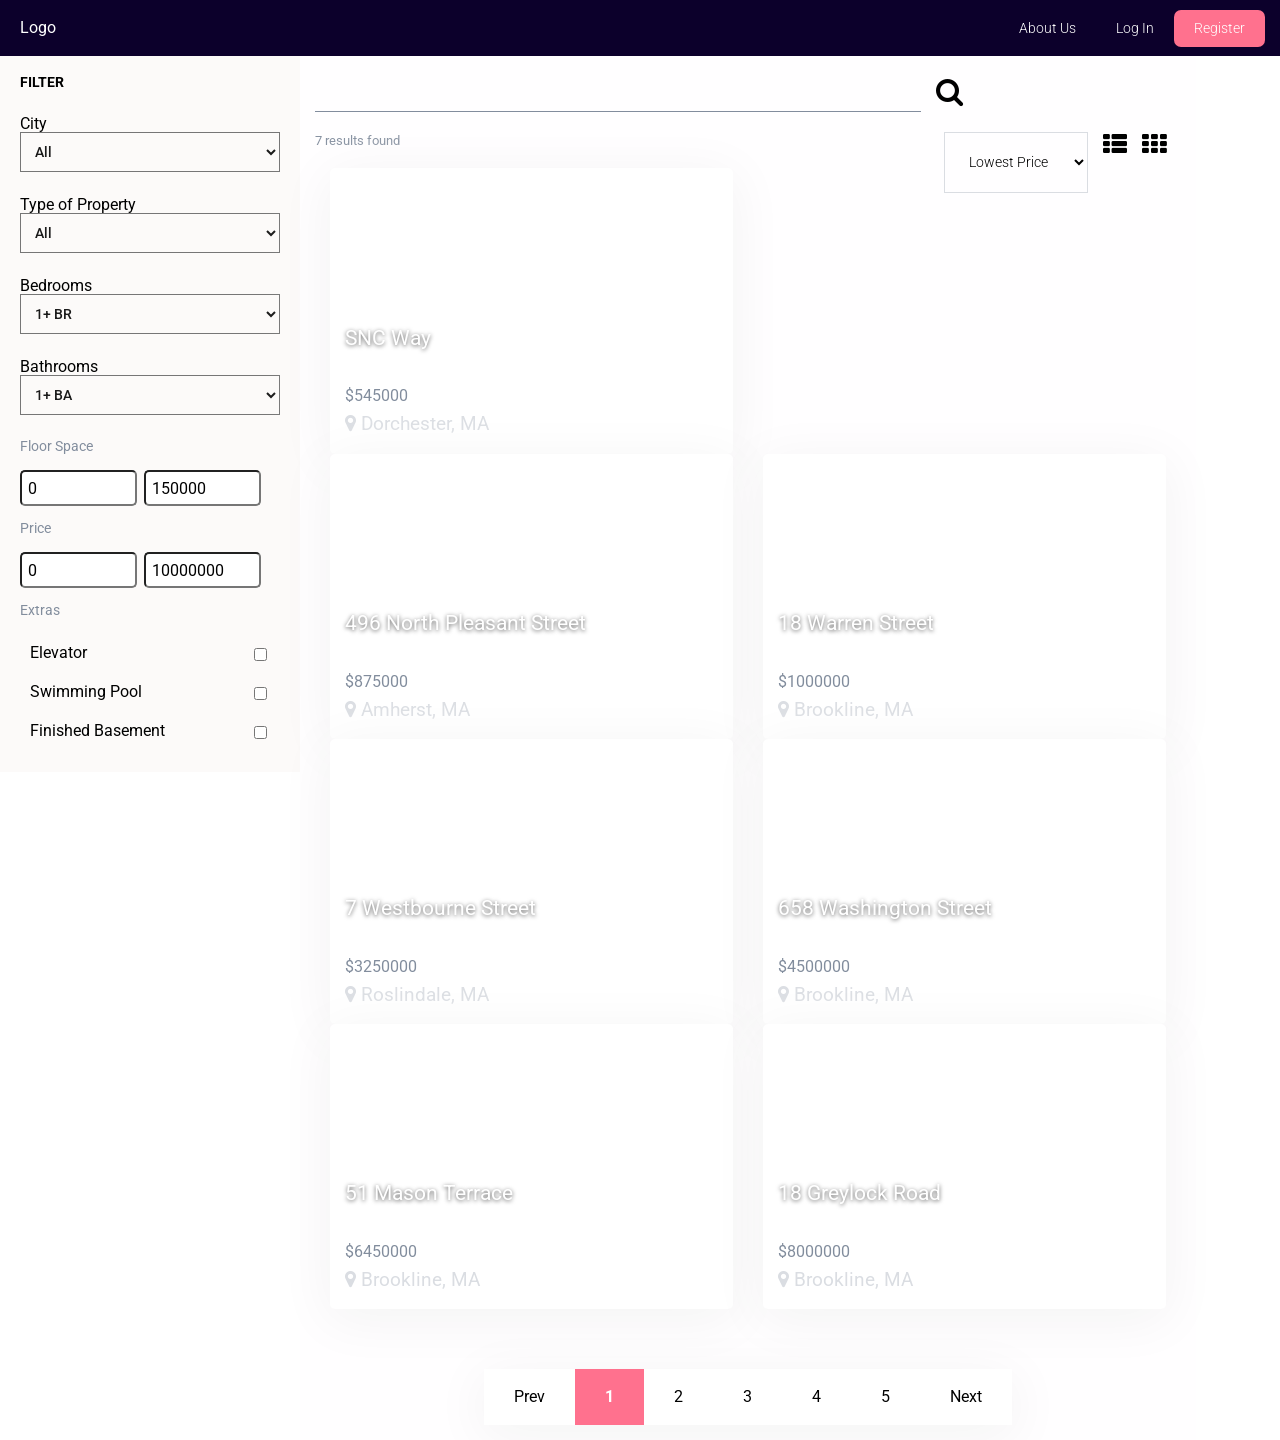
<file: index.html>
<!DOCTYPE html>
<html>
  <head>
    <meta charset="utf-8">
    <title>Quicklist</title>
    <meta name="viewport" content="width=device-width, initial-scale=1">
    <link rel="stylesheet" href="public/css/main.css">
    <link href="https://stackpath.bootstrapcdn.com/font-awesome/4.7.0/css/font-awesome.min.css" rel="stylesheet" integrity="sha384-wvfXpqpZZVQGK6TAh5PVlGOfQNHSoD2xbE+QkPxCAFlNEevoEH3Sl0sibVcOQVnN" crossorigin="anonymous">
    <script async defer src="https://buttons.github.io/buttons.js"></script>
  </head>
  <body>
    <div id="app"></div>
    <script src="public/js/components/vendor.js"></script>
    <script src="public/js/components/realEstate.js"></script>
  </body>
</html>
</file>
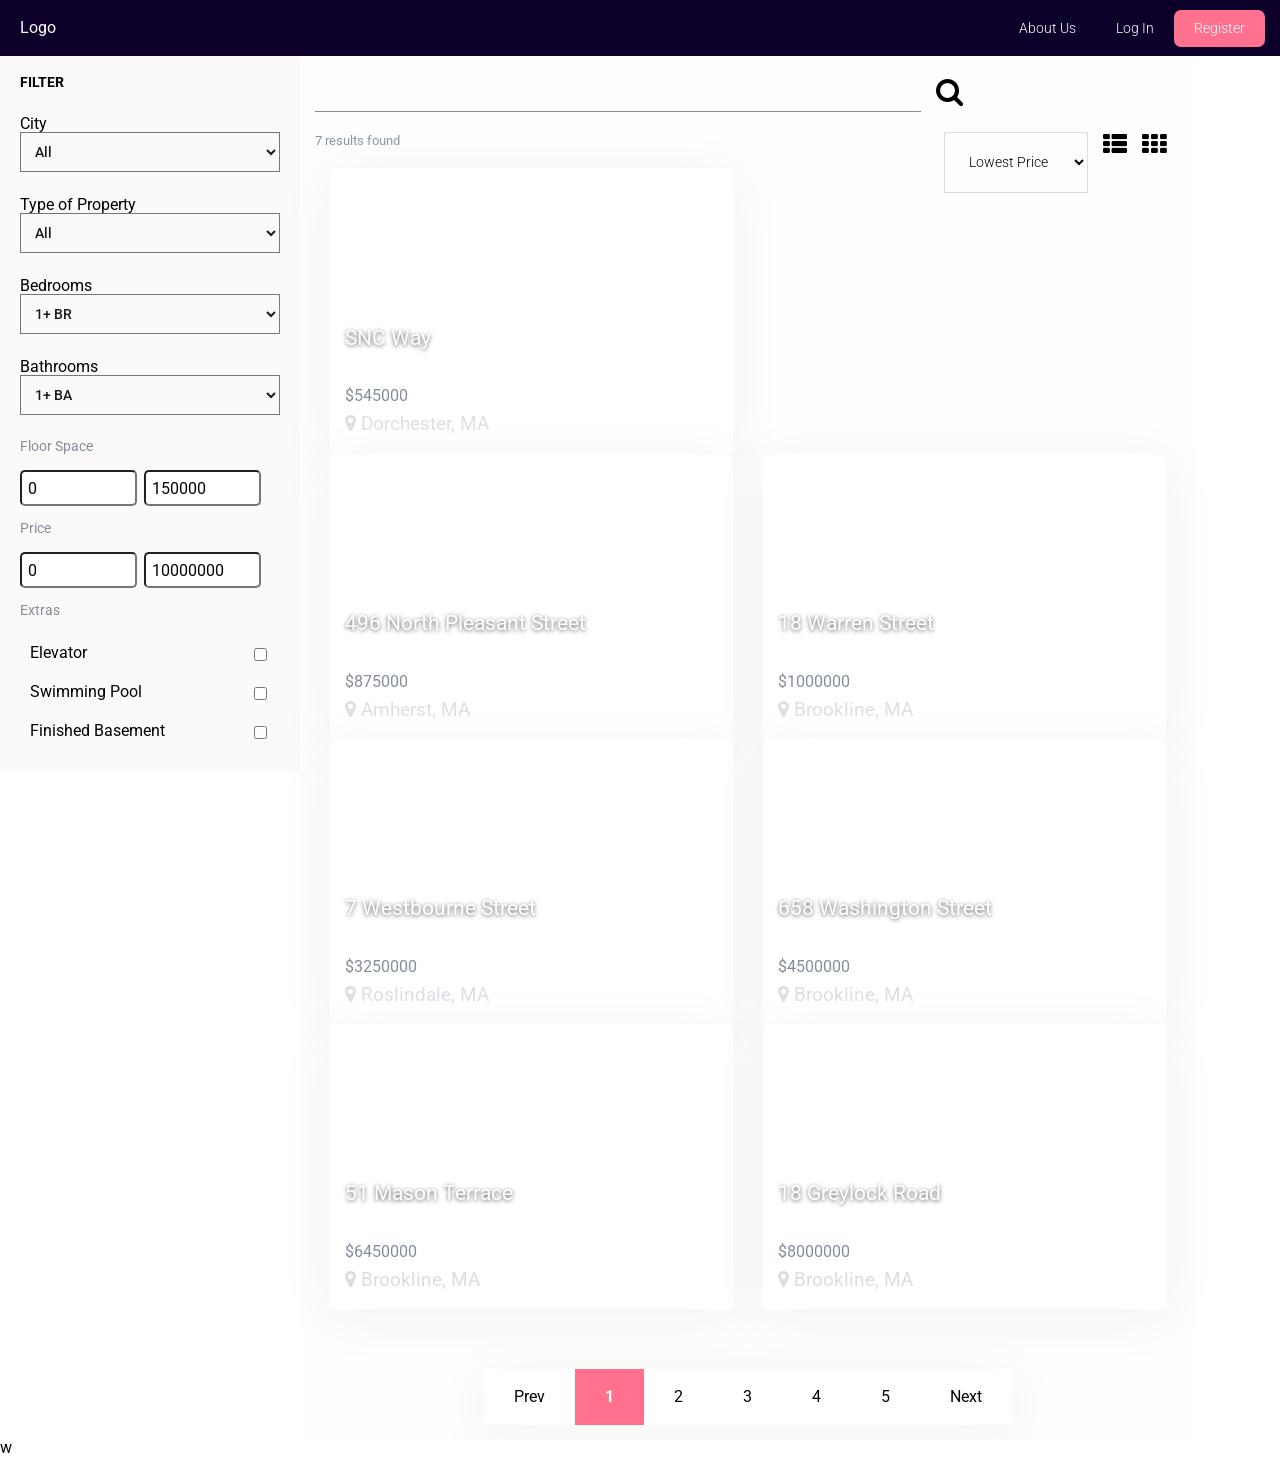
<file: public/index.html>
<!DOCTYPE html>
<html>
  <head>
    <meta charset="utf-8">
    <title></title>
    <meta name="viewport" content="width=device-width, initial-scale=1">
    <link rel="stylesheet" href="./css/main.css">
    <link href="https://stackpath.bootstrapcdn.com/font-awesome/4.7.0/css/font-awesome.min.css" rel="stylesheet" integrity="sha384-wvfXpqpZZVQGK6TAh5PVlGOfQNHSoD2xbE+QkPxCAFlNEevoEH3Sl0sibVcOQVnN" crossorigin="anonymous">
    <script async defer src="https://buttons.github.io/buttons.js"></script>
  </head>
  <body>
    <div id="app"></div>
    <script src="./js/components/vendor.js"></script>
    <script src="./js/components/realEstate.js"></script>
  </body>
</html>
w
</file>
<file: public/css/main.css>
@import url("https://fonts.googleapis.com/css?family=Roboto:300,400,500,700");a,abbr,acronym,address,applet,article,aside,audio,b,big,blockquote,body,canvas,caption,center,cite,code,dd,del,details,dfn,div,dl,dt,em,embed,fieldset,figcaption,figure,footer,form,h1,h2,h3,h4,h5,h6,header,hgroup,html,i,iframe,img,ins,kbd,label,legend,li,mark,menu,nav,object,ol,output,p,pre,q,ruby,s,samp,section,small,span,strike,strong,sub,summary,sup,table,tbody,td,tfoot,th,thead,time,tr,tt,u,ul,var,video{margin:0;padding:0;border:0;font-size:100%;font:inherit;vertical-align:baseline}article,aside,details,figcaption,figure,footer,header,hgroup,menu,nav,section{display:block}body{line-height:1}ol,ul{list-style:none}blockquote,q{quotes:none}blockquote:after,blockquote:before,q:after,q:before{content:'';content:none}table{border-collapse:collapse;border-spacing:0}*,body,html{font-family:'Roboto', sans-serif;box-sizing:border-box}header{background:#0c002b;color:white;display:-ms-flexbox;display:flex;-ms-flex-pack:justify;justify-content:space-between;padding:20px 15px}header .logo{padding-left:5px}header nav a{text-decoration:none;padding:7px 20px;color:white;font-weight:300;font-size:.9rem}header nav a:hover{color:#ff718e}header nav a.register-btn{background:#ff718e;padding:10px 20px;text-align:center;color:white;border-radius:7px}#content-area{overflow:auto;width:100%}#filter{background:rgba(250,247,245,0.6);width:30%;display:inline-block;float:left;max-width:300px}#filter .inside{padding:20px}#filter h4{font-size:.9rem;margin-bottom:25px;font-weight:700;text-transform:uppercase}#filter select{background:transparent;padding:10px;font-size:14px;font-weight:500;color:#1b1b1b;display:block;margin-bottom:25px;width:100%}#filter .filters .title{font-size:.9rem;display:block;margin-bottom:1rem;color:#828d9d}#filter .filters input[type="text"]{border-radius:5px;font-size:1rem;padding:.4rem;width:45%;display:inline-block;margin-right:2.5%;margin-bottom:1rem}#filter .filters.extras label{display:-ms-flexbox;display:flex;-ms-flex-pack:justify;justify-content:space-between;padding:10px}#listings{width:70%;display:inline-block;float:left;padding:15px;background:#fffeff}#listings .search-area input[type="text"]{width:70%;background:transparent;font-size:2rem;border:none;border-bottom:1px solid #828d9d;margin-bottom:20px;font-weight:100;color:#dadde2;outline:none}#listings .search-area i{margin-left:15px;font-size:1.8rem;background:transparent}#listings .sortby-area{margin-bottom:20px}#listings .sortby-area .results{font-size:.8rem;color:#828d9d;display:-ms-flexbox;display:flex;-ms-flex-align:center;align-items:center;display:inline-block}#listings .sortby-area .sort-options{float:right}#listings .sortby-area .sort-options select{font-size:.9rem;font-weight:300;border:1px solid #dadde2;background:transparent;padding:20px;margin-right:15px;display:inline-block;vertical-align:top;margin-right:15px}#listings .sortby-area .sort-options .view{display:inline-block}#listings .sortby-area .sort-options .view .fa{margin-right:15px;font-size:1.5rem}#listings .sortby-area .sort-options .view .fa:hover{color:#ff718e}#listings .listings-results{margin-bottom:60px}#listings .listings-results .listing{background:#fff;border-radius:5px;box-shadow:0 9px 54px 4px #f4f4f4}#listings .listings-results .listing-img{position:relative;color:white;padding:15px;background-size:cover !important;background-position:50% 50%;min-height:200px;border-top-left-radius:5px;border-top-right-radius:5px;transition:all .5s ease-in-out}#listings .listings-results .listing-img:hover{cursor:pointer}#listings .listings-results .listing-img:hover .details{opacity:1}#listings .listings-results .listing-img:hover .address{opacity:0}#listings .listings-results .listing-img .address{font-size:1.3rem;text-transform:capitalize;position:absolute;bottom:20px;opacity:1;transition:all .5s ease-in-out;text-shadow:0 1px 4px #5b5b5b}#listings .listings-results .listing-img .details{transition:all .5s ease-in-out;opacity:0;padding:30px;border-top-left-radius:5px;border-top-right-radius:5px;position:absolute;top:0;left:0;bottom:0;right:0;background:rgba(78,2,229,0.8);background:linear-gradient(135deg, rgba(78,2,229,0.8) 0%, rgba(157,28,237,0.8) 100%);filter:progid:DXImageTransform.Microsoft.gradient( startColorstr= '#4e02e5', endColorstr= '#9d1ced', GradientType=1 )}#listings .listings-results .listing-img .details .user-img{width:35px;height:35px;border-radius:50%;background:url("https://cdn.extra.ie/wp-content/uploads/2019/07/09131138/daniel-sturridge-dog-3.jpg") no-repeat center center;background-size:cover;border:2px solid white;display:inline-block}#listings .listings-results .listing-img .details .user-details{vertical-align:top;display:inline-block}#listings .listings-results .listing-img .details .user-details .user-name{display:block;color:#fff;font-size:.9rem;font-weight:300;margin-top:5px}#listings .listings-results .listing-img .details .user-details .post-date{margin-top:5px;font-size:.9rem;display:block;color:rgba(255,255,255,0.7)}#listings .listings-results .listing-img .details .listing-details{margin-top:20px;margin-bottom:10px}#listings .listings-results .listing-img .details .listing-details .fa-square-o{display:inline-block;font-size:20px;margin-right:10px}#listings .listings-results .listing-img .details .listing-details span{font-weight:300;font-size:.8rem;display:inline-block;vertical-align:top;position:relative;top:3.5px}#listings .listings-results .listing-img .details .listing-details .bd-ba-icons{margin-top:10px;display:-ms-flexbox;display:flex;-ms-flex-pack:justify;justify-content:space-between;position:absolute}#listings .listings-results .listing-img .details .listing-details .bd-ba-icons .fa{font-size:20px;margin-right:10px}#listings .listings-results .listing-img .details .listing-details .bd-ba-icons .fa-bath{margin-left:20px}#listings .listings-results .listing-img .details .listing-details .bd-ba-icons span{font-weight:300;font-size:.8rem;display:inline-block;vertical-align:top;position:relative;top:3.5px}#listings .listings-results .listing-img .details .listing-details .floor-space{margin-bottom:10px}#listings .listings-results .bottom-info{padding:20px 15px}#listings .listings-results .bottom-info .price{font-size:1rem;display:block;margin-bottom:10px;color:#828d9d}#listings .listings-results .bottom-info .location{font-size:1.2rem;display:block;color:#dadde2}#pagination{text-align:center}#pagination .pages{display:inline-block;background:white;box-shadow:0 9px 54px 4px #f4f4f4}#pagination .pages li{padding:20px 30px;display:inline-block}#pagination .pages li:hover,#pagination .pages li.active{color:white;font-weight:700;background:#ff718e;cursor:pointer}.col-md-3{width:25%;display:inline-block;vertical-align:top;padding:0 15px}.col-md-9{width:75%;display:inline-block}.col-lg-6{width:50%;display:inline-block;vertical-align:top;padding:0 15px}
</file>
